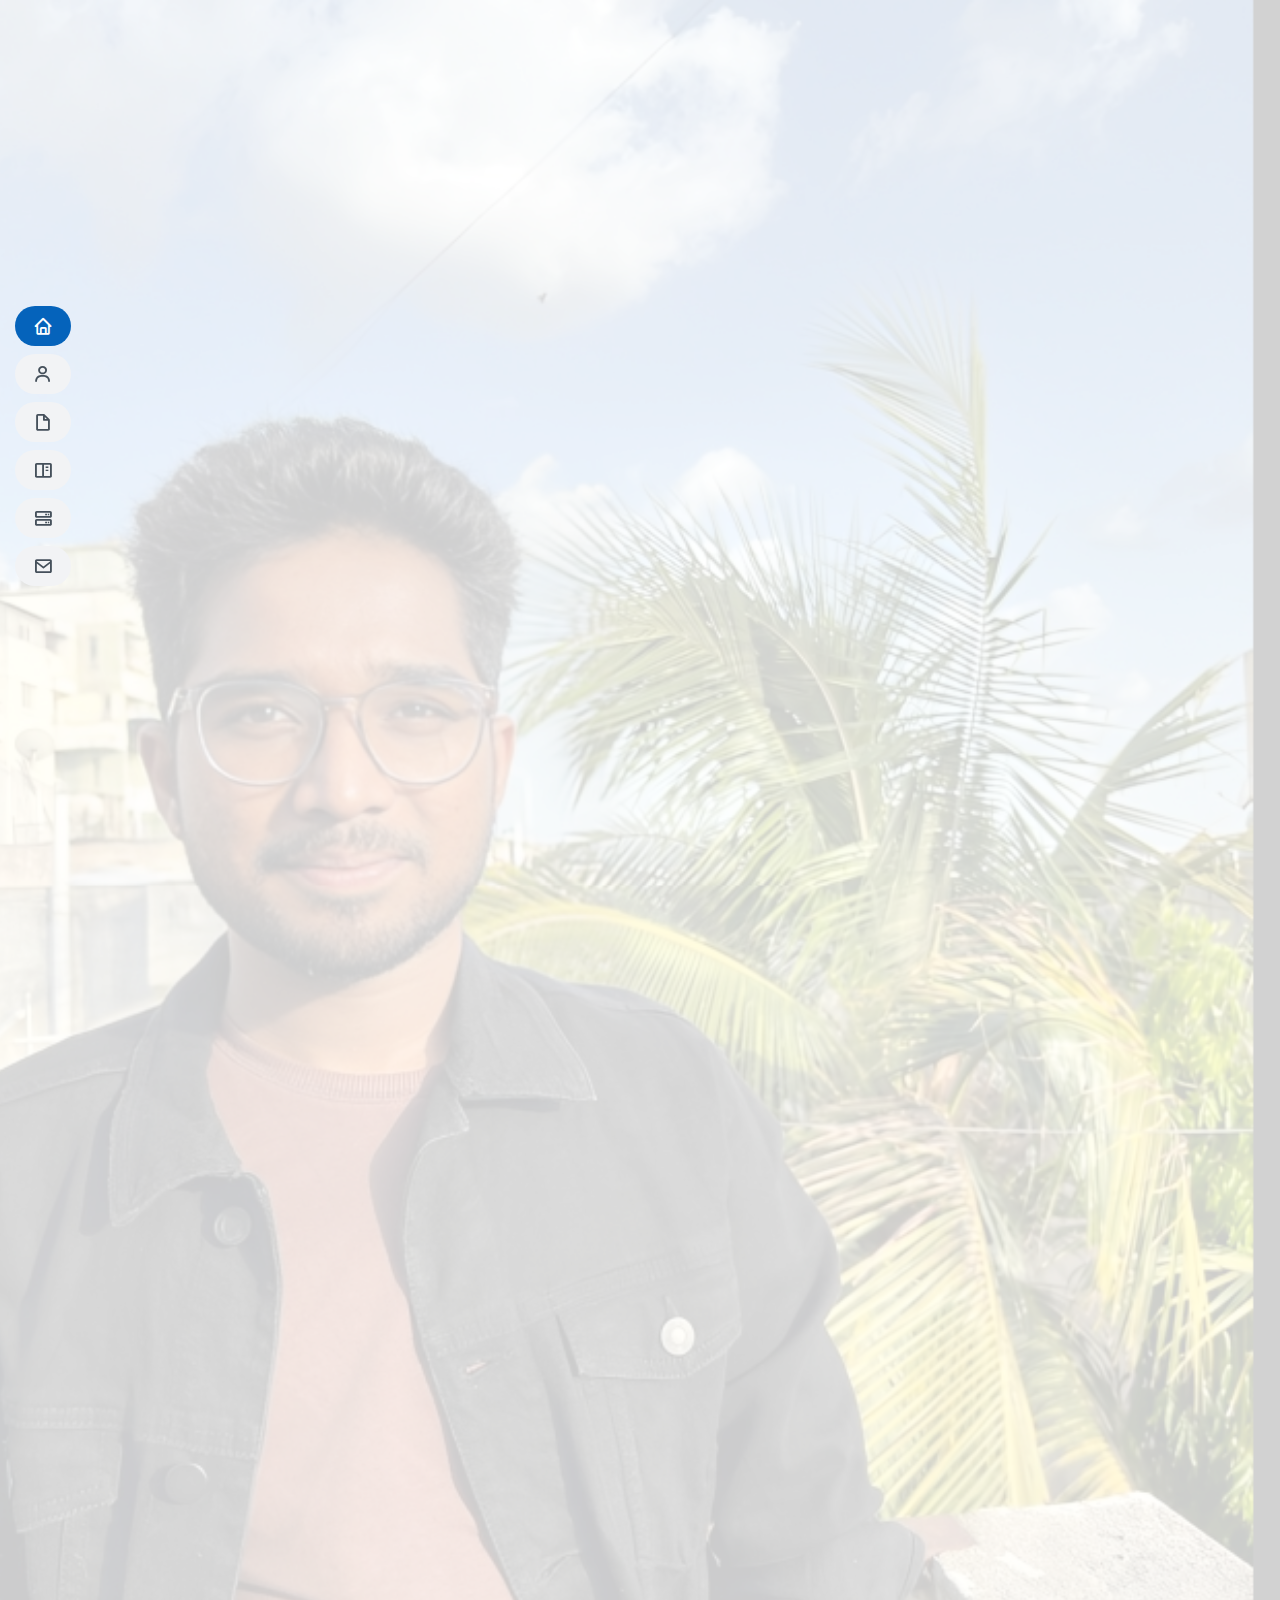
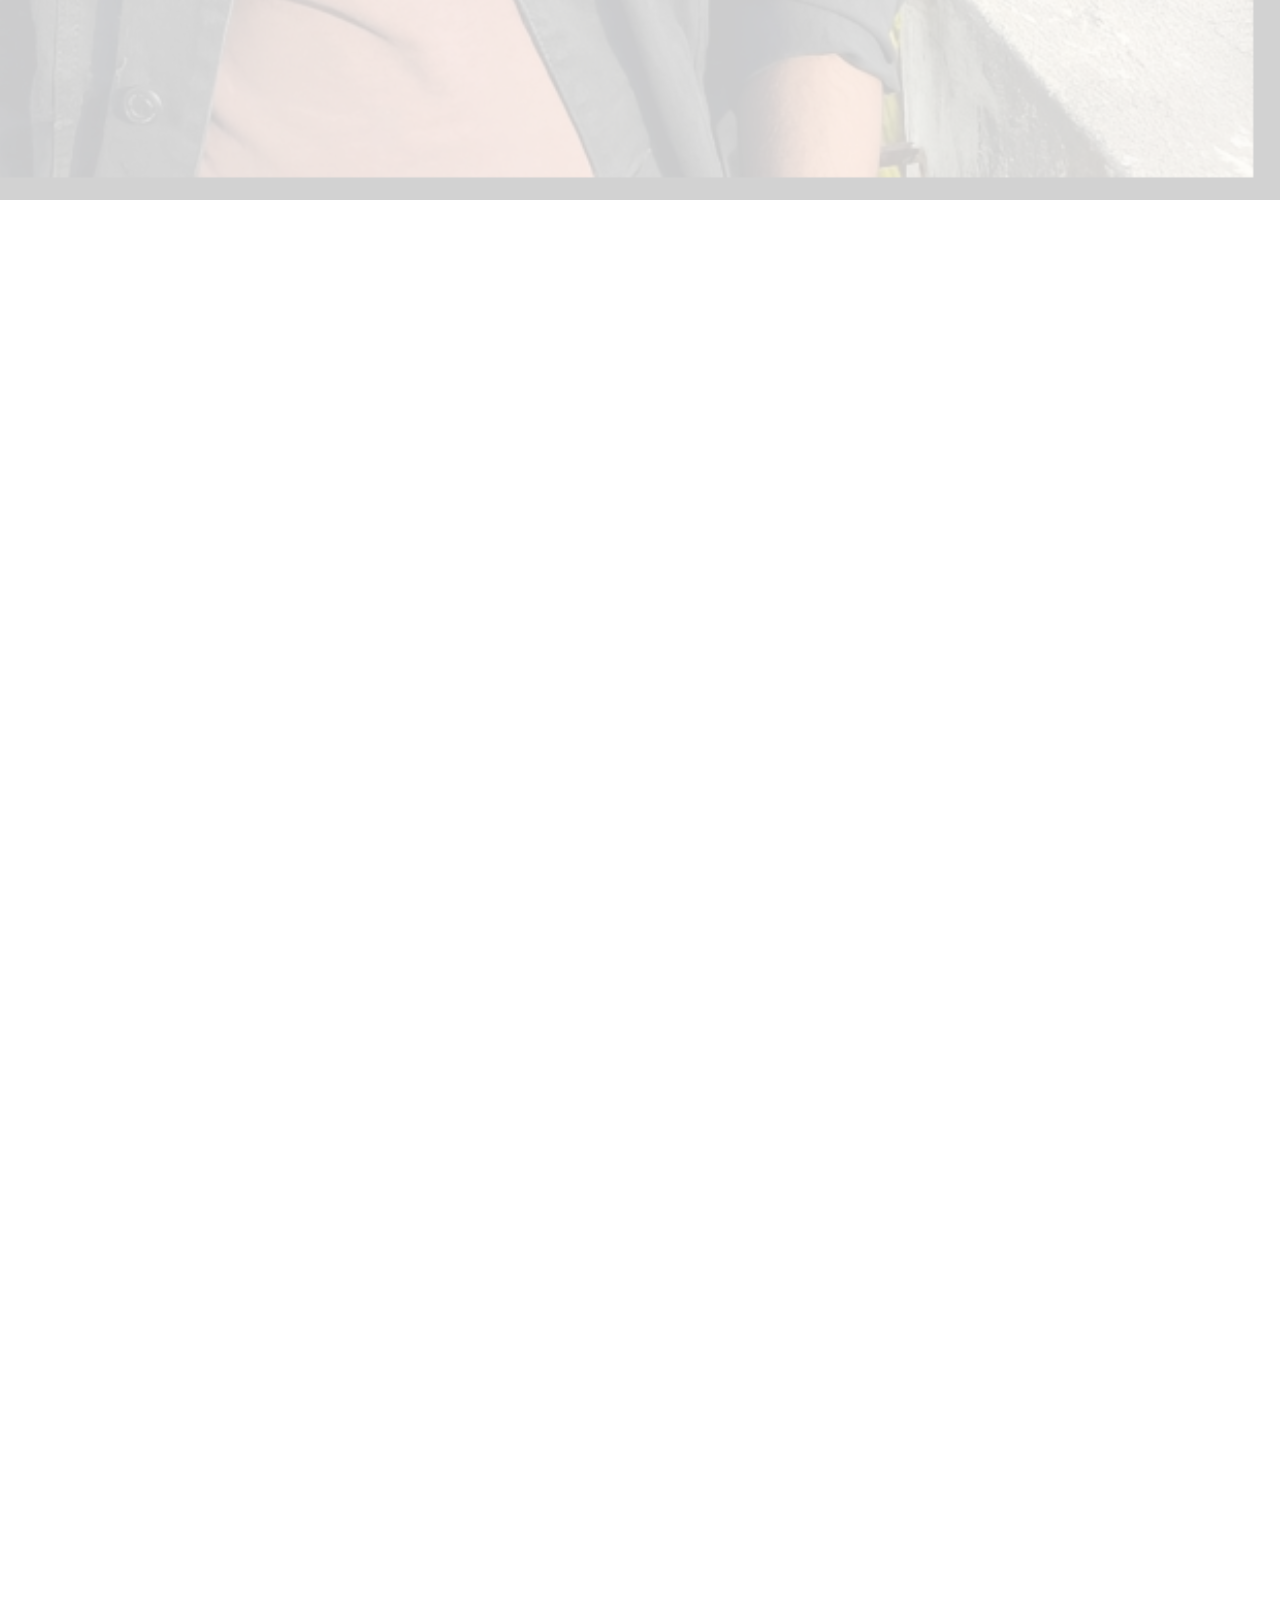
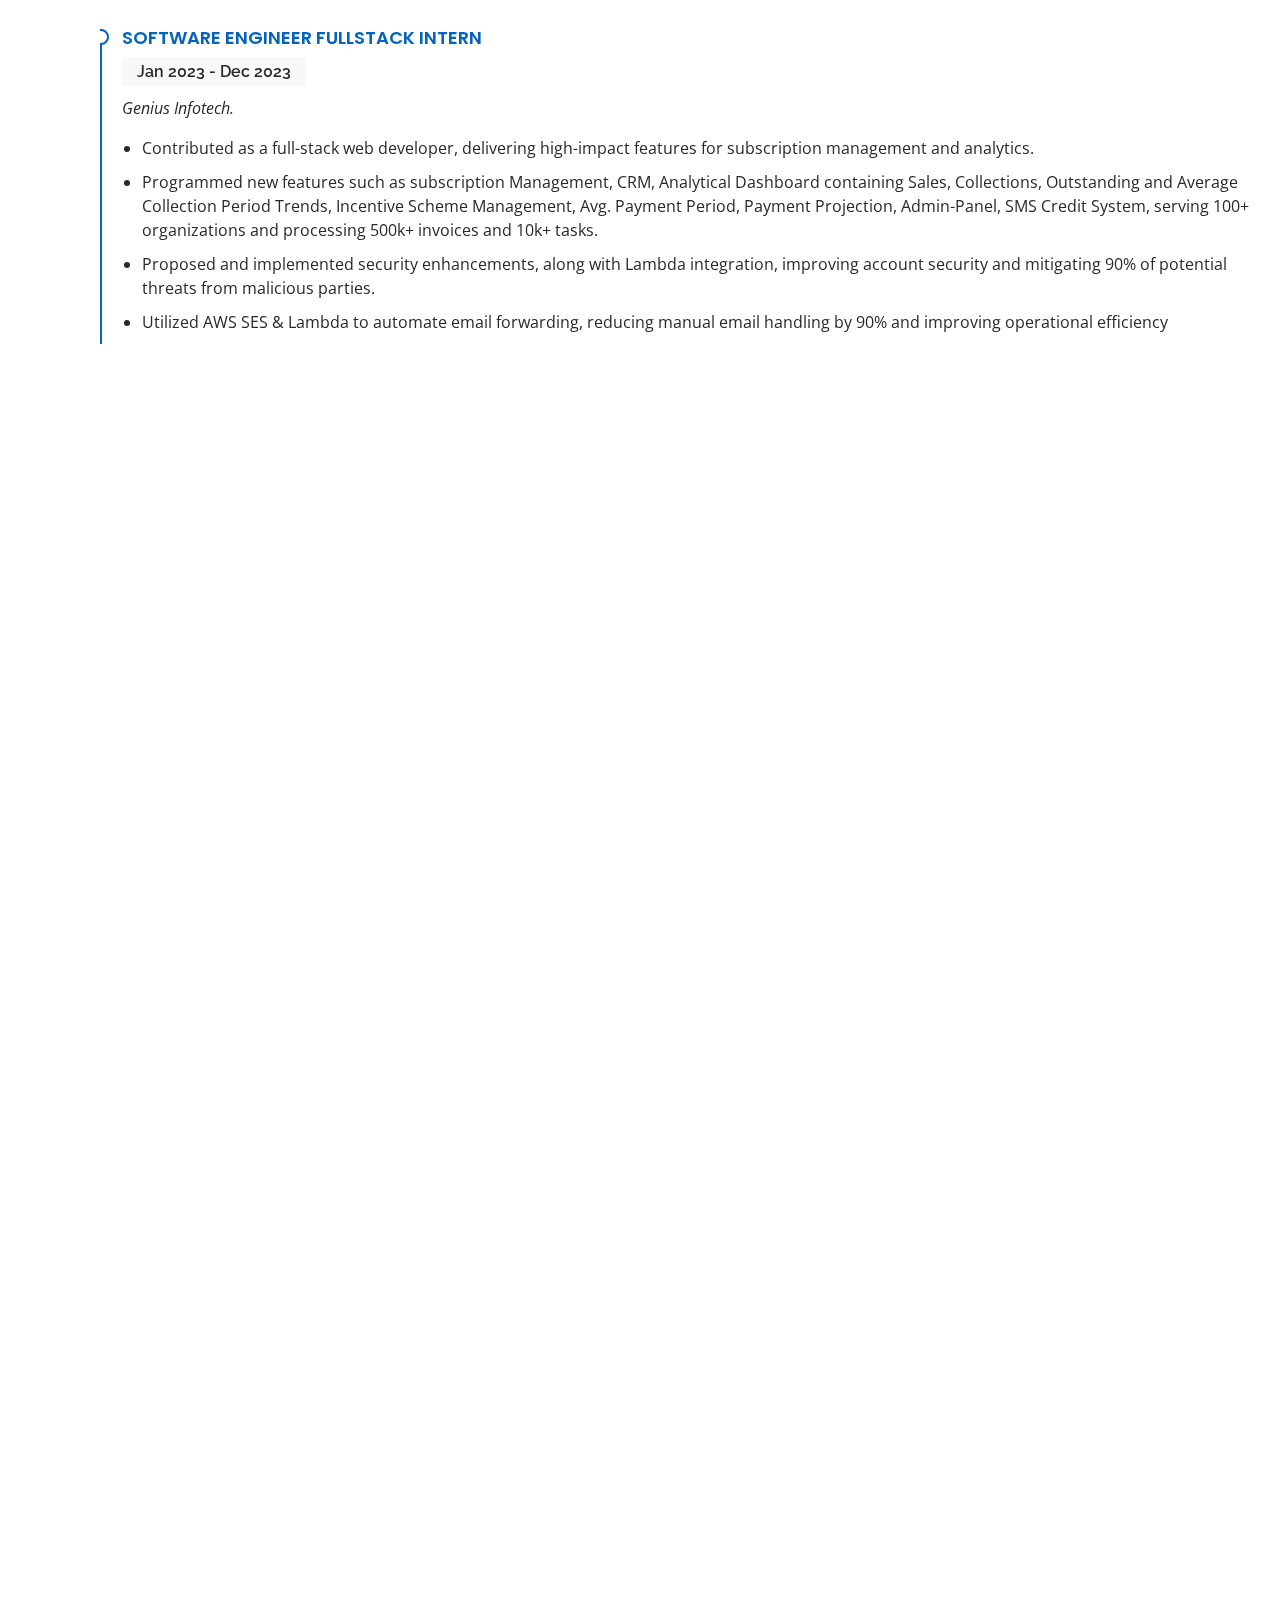
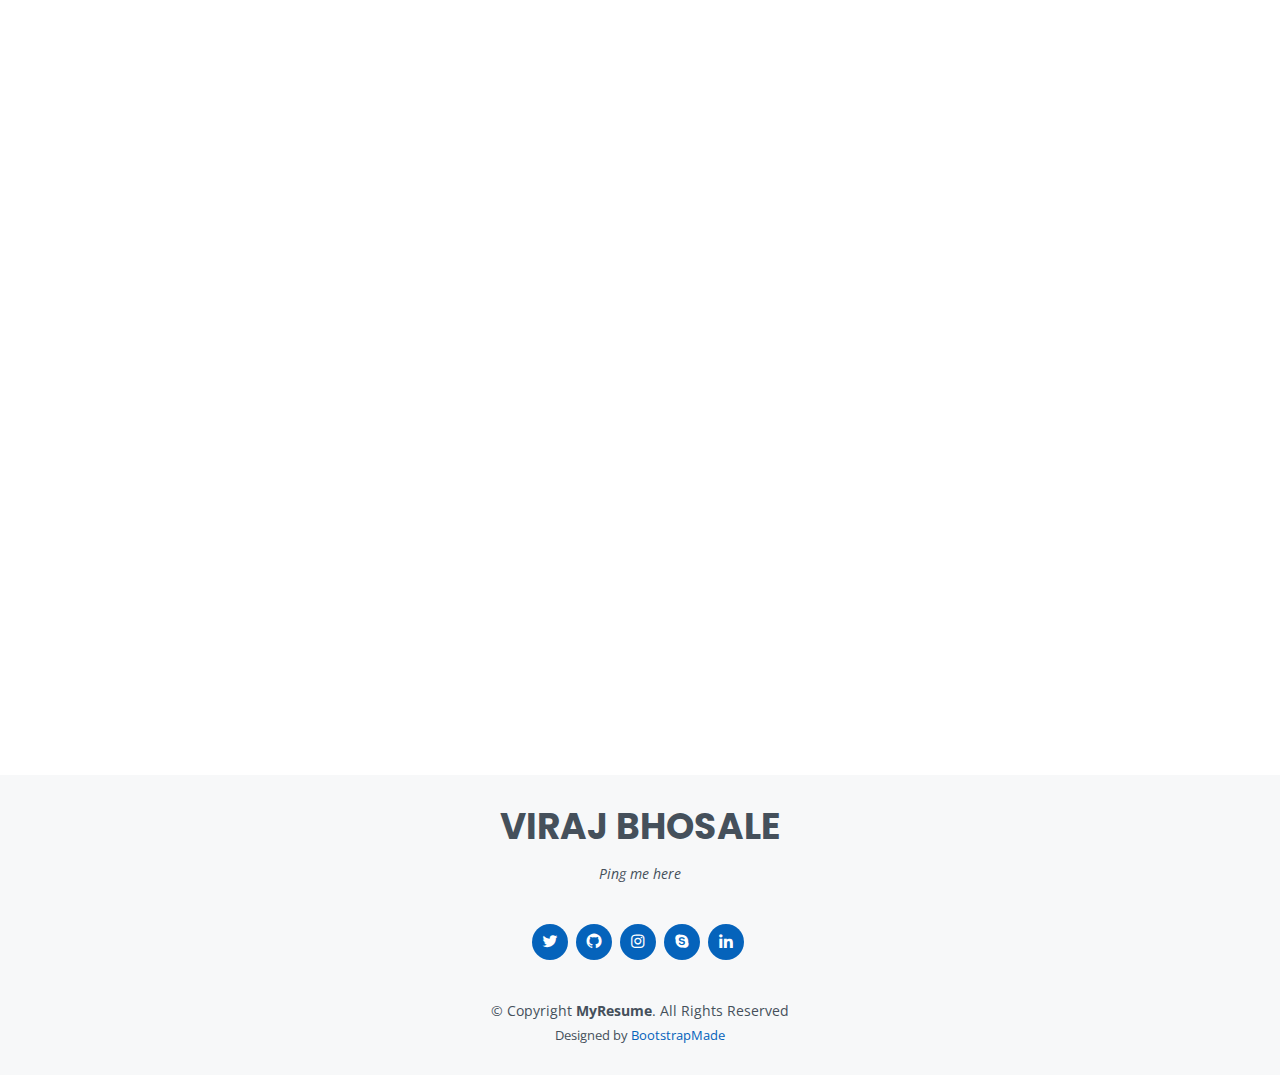
<file: index.html>
<!DOCTYPE html>
<html lang="en">

<head>
  <meta charset="utf-8">
  <meta content="width=device-width, initial-scale=1.0" name="viewport">

  <title>MyResume Bootstrap Template - Index</title>
  <meta content="" name="description">
  <meta content="" name="keywords">

  <!-- Favicons -->
  <link href="assets/img/favicon.png" rel="icon">
  <link href="assets/img/apple-touch-icon.png" rel="apple-touch-icon">

  <!-- Google Fonts -->
  <link href="https://fonts.googleapis.com/css?family=Open+Sans:300,300i,400,400i,600,600i,700,700i|Raleway:300,300i,400,400i,500,500i,600,600i,700,700i|Poppins:300,300i,400,400i,500,500i,600,600i,700,700i" rel="stylesheet">

  <!-- Vendor CSS Files -->
  <link href="assets/vendor/aos/aos.css" rel="stylesheet">
  <link href="assets/vendor/bootstrap/css/bootstrap.min.css" rel="stylesheet">
  <link href="assets/vendor/bootstrap-icons/bootstrap-icons.css" rel="stylesheet">
  <link href="assets/vendor/boxicons/css/boxicons.min.css" rel="stylesheet">
  <link href="assets/vendor/glightbox/css/glightbox.min.css" rel="stylesheet">
  <link href="assets/vendor/swiper/swiper-bundle.min.css" rel="stylesheet">

  <!-- Template Main CSS File -->
  <link href="assets/css/style.css" rel="stylesheet">
</head>

<body>

  <!-- ======= Mobile nav toggle button ======= -->
  <!-- <button type="button" class="mobile-nav-toggle d-xl-none"><i class="bi bi-list mobile-nav-toggle"></i></button> -->
  <i class="bi bi-list mobile-nav-toggle d-lg-none"></i>
  <!-- ======= Header ======= -->
  <header id="header" class="d-flex flex-column justify-content-center">

    <nav id="navbar" class="navbar nav-menu">
      <ul>
        <li><a href="#hero" class="nav-link scrollto active"><i class="bx bx-home"></i> <span>Home</span></a></li>
        <li><a href="#about" class="nav-link scrollto"><i class="bx bx-user"></i> <span>About</span></a></li>
        <li><a href=" https://docs.google.com/document/d/1xojGpf3RhXXmURHF3DByNMfXYeotV8hy/edit?usp=sharing&ouid=104722623887426251642&rtpof=true&sd=true
          " class="nav-link scrollto"><i class="bx bx-file-blank"></i> <span>Resume</span></a></li>
        <li><a href="#portfolio" class="nav-link scrollto"><i class="bx bx-book-content"></i> <span>Portfolio</span></a></li>
        <li><a href="#services" class="nav-link scrollto"><i class="bx bx-server"></i> <span>Services</span></a></li>
        <li><a href="#contact" class="nav-link scrollto"><i class="bx bx-envelope"></i> <span>Contact</span></a></li>
      </ul>
    </nav><!-- .nav-menu -->

  </header><!-- End Header -->

  <!-- ======= Hero Section ======= -->
  <section id="hero" class="d-flex flex-column justify-content-center">
    <div class="container" data-aos="zoom-in" data-aos-delay="100">
      <h1>VIRAJ BHOSALE</h1>
      <p>I'm <span class="typed" data-typed-items="Software Developer"></span></p>
      <div class="social-links">
        <a href="#" class="twitter"><i class="bx bxl-twitter"></i></a>
        <a href="https://github.com/virajraje1" class="Github"><i class="bx bxl-github"></i></a>
        <a href="#" class="instagram"><i class="bx bxl-instagram"></i></a>
        <a href="#" class="google-plus"><i class="bx bxl-skype"></i></a>
        <a href="https://www.linkedin.com/in/viraj-bhosale-84017b204/" class="linkedin"><i class="bx bxl-linkedin"></i></a>
      </div>
    </div>
  </section><!-- End Hero -->

  <main id="main">

    <!-- ======= About Section ======= -->
    <section id="about" class="about">
      <div class="container" data-aos="fade-up">

        <div class="section-title">
          <h2>About</h2>
          <p>I'm Software Developer</p>
        </div>

        <div class="row">
          <div class="col-lg-4">
            <img src="assets\img\23.jpg" class="img-fluid" alt="">
          </div>
          <div class="col-lg-8 pt-4 pt-lg-0 content">
            <h3>Software Developer &amp; MERN Developer.</h3>
            <p class="fst-italic">
              I'm a Software Developer with 1+ years of Work Experience. 
            </p>
            <div class="row">
              <div class="col-lg-6">
                <ul>
                  <li><i class="bi bi-chevron-right"></i> <strong>Phone:</strong> <span>+91-8605641632</span></li>
                  <li><i class="bi bi-chevron-right"></i> <strong>City:</strong> <span>Bangalore, India</span></li>
                </ul>
              </div>
              <div class="col-lg-6">
                <ul>
                  <li><i class="bi bi-chevron-right"></i> <strong>Degree:</strong> <span>Bachelor in Computer Application(BCA)</span></li>
                  <li><i class="bi bi-chevron-right"></i> <strong>PhEmailone:</strong> <span>Bhosaleviraj23@gmail.com</span></li>
                </ul>
              </div>
            </div>
            <p>
             I am a T-shaped learner who loves to build stuff, analyze why it is built, and automate repeated tasks. Experience in a wide range of SaaS and project management methodologies with production experience in building and testing
software applications.     
          </div>
        </div>

      </div>
    </section><!-- End About Section -->

    <!-- ======= Facts Section ======= -->
    <section id="facts" class="facts">
      <div class="container" data-aos="fade-up">

        <div class="section-title">
          <h2>Projects</h2>
          <p>My Projects</p>
        </div>

        <div class="row">

          <div class="col-lg-3 col-md-6">
            <div class="count-box">
              <i class="bi bi-emoji-smile"></i>
              <span data-purecounter-start="0" data-purecounter-end="20" data-purecounter-duration="1" class="purecounter"></span>
              <p></p>
            </div>
          </div>

          <div class="col-lg-3 col-md-6 mt-5 mt-md-0">
            <div class="count-box">
              <i class="bi bi-journal-richtext"></i>
              <span data-purecounter-start="0" data-purecounter-end="30" data-purecounter-duration="1" class="purecounter"></span>
              <p>Projects</p>
            </div>
          </div>
      </div>
    </section><!-- End Facts Section -->

    <!-- ======= Skills Section ======= -->
    <section id="skills" class="skills section-bg">
      <div class="container" data-aos="fade-up">

        <div class="section-title">
          <h2>Skills</h2>
          <p>My Skills Sets</p>
        </div>

        <div class="row skills-content">

          <div class="col-lg-6">

            <div class="progress">
              <span class="skill">Python <i class="val">85%</i></span>
              <div class="progress-bar-wrap">
                <div class="progress-bar" role="progressbar" aria-valuenow="100" aria-valuemin="0" aria-valuemax="100"></div>
              </div>
            </div>

            <div class="progress">
              <span class="skill">JavaScript <i class="val">75%</i></span>
              <div class="progress-bar-wrap">
                <div class="progress-bar" role="progressbar" aria-valuenow="100" aria-valuemin="0" aria-valuemax="100"></div>
              </div>
            </div>

            <div class="progress">
              <span class="skill">C <i class="val">90%</i></span>
              <div class="progress-bar-wrap">
                <div class="progress-bar" role="progressbar" aria-valuenow="90" aria-valuemin="0" aria-valuemax="100"></div>
              </div>
            </div>

            <div class="progress">
              <span class="skill">C++ <i class="val">75%</i></span>
              <div class="progress-bar-wrap">
                <div class="progress-bar" role="progressbar" aria-valuenow="75" aria-valuemin="0" aria-valuemax="100"></div>
              </div>
            </div>

            <div class="progress">
              <span class="skill">React.js<i class="val">75%</i></span>
              <div class="progress-bar-wrap">
                <div class="progress-bar" role="progressbar" aria-valuenow="75" aria-valuemin="0" aria-valuemax="100"></div>
              </div>
            </div>

            <div class="progress">
              <span class="skill">TypeScript <i class="val">75%</i></span>
              <div class="progress-bar-wrap">
                <div class="progress-bar" role="progressbar" aria-valuenow="75" aria-valuemin="0" aria-valuemax="100"></div>
              </div>
            </div>

            <div class="progress">
              <span class="skill">PostgreSQL <i class="val">75%</i></span>
              <div class="progress-bar-wrap">
                <div class="progress-bar" role="progressbar" aria-valuenow="75" aria-valuemin="0" aria-valuemax="100"></div>
              </div>
            </div>

          </div>

          <div class="col-lg-6">

            <div class="progress">
              <span class="skill">Java <i class="val">75%</i></span>
              <div class="progress-bar-wrap">
                <div class="progress-bar" role="progressbar" aria-valuenow="75" aria-valuemin="0" aria-valuemax="100"></div>
              </div>
            </div> 

            <div class="progress">
              <span class="skill">Node.js <i class="val">80%</i></span>
              <div class="progress-bar-wrap">
                <div class="progress-bar" role="progressbar" aria-valuenow="80" aria-valuemin="0" aria-valuemax="100"></div>
              </div>
            </div>

            <div class="progress">
              <span class="skill">Angular JS <i class="val">90%</i></span>
              <div class="progress-bar-wrap">
                <div class="progress-bar" role="progressbar" aria-valuenow="90" aria-valuemin="0" aria-valuemax="100"></div>
              </div>
            </div>

            <div class="progress">
              <span class="skill">Docker <i class="val">75%</i></span>
              <div class="progress-bar-wrap">
                <div class="progress-bar" role="progressbar" aria-valuenow="75" aria-valuemin="0" aria-valuemax="100"></div>
              </div>
            </div>

            <div class="progress">
              <span class="skill">Kubernetes <i class="val">75%</i></span>
              <div class="progress-bar-wrap">
                <div class="progress-bar" role="progressbar" aria-valuenow="75" aria-valuemin="0" aria-valuemax="100"></div>
              </div>
            </div>

            <div class="progress">
              <span class="skill">Redux <i class="val">75%</i></span>
              <div class="progress-bar-wrap">
                <div class="progress-bar" role="progressbar" aria-valuenow="75" aria-valuemin="0" aria-valuemax="100"></div>
              </div>
            </div>

            <div class="progress">
              <span class="skill">HTML <i class="val">55%</i></span>
              <div class="progress-bar-wrap">
                <div class="progress-bar" role="progressbar" aria-valuenow="55" aria-valuemin="0" aria-valuemax="100"></div>
              </div>
            </div>

          </div>

        </div>

      </div>
    </section><!-- End Skills Section -->

    <!-- ======= Resume Section ======= -->
    <section id="resume" class="resume">
      <div class="container" data-aos="fade-up">

        <div class="section-title">
          <h2>Resume</h2>
          <p>"Passionate Developer and Creative Problem Solver"
            </p>
        </div>

        <div class="row">
          <div class="col-lg-6">
            <h3 class="resume-title">Sumary</h3>
            <div class="resume-item pb-0">
              <h4>VIRAJ BHOSALE</h4>
              <p><em>Seeking a challenging position in a dynamic organization with 1+ years of experience where I can utilize my knowledge and experience to a larger extent for organizational development and my career growth.</em></p>
              <ul>
                <li>Countryside Layout bangalore</li>
                <li>(+91) 8605641632</li>
                <li>Bhosaleviraj23@gmail.com</li>
              </ul>
            </div>

            <h3 class="resume-title">Education</h3>
            <div class="resume-item">
              <h4>Bachelor of Computer Application(BCA)</h4>
              <h5>2022</h5>
              <p><em>Punyashlok Ahilyadevi Holkar Solapur University</em></p>
            </div>
          </div>
          <div class="col-lg-6">
            <h3 class="resume-title">Experience</h3>
            <div class="resume-item">
              <h4>Software Engineer</h4>
              <h5>Jun 2024 - Dec 2024</h5>
              <p><em>STOILD Pvt Ltd.</em></p>
              <ul>
                <li>Developed the design of an AI-driven resume analysis tool, enhancing candidate-job matching accuracy by 40% and
reducing the average review time from 15 minutes to just 5 minutes.</li>
                <li>Integrated AI models with web applications to automate resume analysis, utilizing React for dynamic user interactions
and Node.js for seamless back-end API integration, enhancing system responsiveness by 75%.</li>
                <li>Built RESTful APIs to connect AI models with front-end systems, ensuring real-time CV analysis and job
recommendation delivery, reducing processing time by 80%.</li>
                <li>Enhanced front-end features that provide users with interactive job suggestions based on AI analysis, improving user
engagement rates by 65% through intuitive design and real-time feedback.
</li>
                <li>Deployed machine learning models for CV parsing and skill matching using Python and TensorFlow, increasing model
prediction accuracy by 90% and streamlining candidate-job alignment.
</li>
              </ul>
            </div>
            <div class="resume-item">
              <h4>Opensource Contribution</h4>
              <h5>Jan 2024 - May 2024</h5>
              <p><em>SPOTUBE.</em></p>
              <ul>
                <li>Research and reworked modern payment processing flow, which boosts the user experience and reduces complexity,
allowing the third-party gateway to be easily integrated with spotube.</li>
                <li>Merged multiple coupons constructs in checkout, which helps in increasing new user acquisition. </li>
                <li>Diagnosed and resolved a critical issue in Spotube’s authentication system that caused login failures for phone numbers
starting with ’9,’ enhancing system reliability and ensuring a seamless user experience.</li>
              </ul>
            </div>
          </div>
        </div>

      </div>

       <div class="resume-item">
              <h4>Software Engineer Fullstack Intern</h4>
              <h5>Jan 2023 - Dec 2023</h5>
              <p><em>Genius Infotech.</em></p>
              <ul>
                <li>Contributed as a full-stack web developer, delivering high-impact features for subscription management and analytics.</li>
                <li>Programmed new features such as subscription Management, CRM, Analytical Dashboard containing Sales, Collections,
Outstanding and Average Collection Period Trends, Incentive Scheme Management, Avg. Payment Period, Payment
Projection, Admin-Panel, SMS Credit System, serving 100+ organizations and processing 500k+ invoices and 10k+
tasks. </li>
                <li>Proposed and implemented security enhancements, along with Lambda integration, improving account security and
mitigating 90% of potential threats from malicious parties.
</li>
                          <li>Utilized AWS SES & Lambda to automate email forwarding, reducing manual email handling by 90% and improving
operational efficiency
</li>
              </ul>
            </div>
          </div>
        </div>

      </div>
    </section><!-- End Resume Section -->

    <!-- ======= Portfolio Section ======= -->
    <section id="portfolio" class="portfolio section-bg">
      <div class="container" data-aos="fade-up">

        <div class="section-title">
          <h2>PROJECTS</h2>
        </div>

        <div class="row">
          <div class="col-lg-12 d-flex justify-content-center" data-aos="fade-up" data-aos-delay="100">
            <ul id="portfolio-flters">
              <li data-filter="*" class="filter-active">All</li>
              <li data-filter=".filter-app">App</li>
              <li data-filter=".filter-card">Card</li>
              <li data-filter=".filter-web">Web</li>
            </ul>
          </div>
        </div>

        <div class="row portfolio-container" data-aos="fade-up" data-aos-delay="200">

          <div class="col-lg-4 col-md-6 portfolio-item filter-app">
            <div class="portfolio-wrap">
              <img src="assets/img/portfolio/portfolio-1.jpg" class="img-fluid" alt="">
              <div class="portfolio-info">
                <h4>Number-plate-Detection Machine Learning Project</h4>
                <p>App</p>
                <div class="portfolio-links">
                  <a href="assets/img/portfolio/portfolio-1.jpg" data-gallery="portfolioGallery" class="portfolio-lightbox" title="Detail"><i class="bx bx-plus"></i></a>
                  <a href="portfolio-details.html" class="portfolio-details-lightbox" data-glightbox="type: external" title="Portfolio Details"><i class="bx bx-link"></i></a>
                </div>
              </div>
            </div>
          </div>

          <div class="col-lg-4 col-md-6 portfolio-item filter-web">
            <div class="portfolio-wrap">
              <img src="assets/img/portfolio/portfolio-2.jpg" class="img-fluid" alt="">
              <div class="portfolio-info">
                <h4>Web 3</h4>
                <p>Web</p>
                <div class="portfolio-links">
                  <a href="assets/img/portfolio/portfolio-2.jpg" data-gallery="portfolioGallery" class="portfolio-lightbox" title="Web 3"><i class="bx bx-plus"></i></a>
                  <a href="portfolio-details.html" class="portfolio-details-lightbox" data-glightbox="type: external" title="Portfolio Details"><i class="bx bx-link"></i></a>
                </div>
              </div>
            </div>
          </div>

          <div class="col-lg-4 col-md-6 portfolio-item filter-app">
            <div class="portfolio-wrap">
              <img src="assets/img/portfolio/portfolio-3.jpg" class="img-fluid" alt="">
              <div class="portfolio-info">
                <h4>App 2</h4>
                <p>App</p>
                <div class="portfolio-links">
                  <a href="assets/img/portfolio/portfolio-3.jpg" data-gallery="portfolioGallery" class="portfolio-lightbox" title="App 2"><i class="bx bx-plus"></i></a>
                  <a href="portfolio-details.html" class="portfolio-details-lightbox" data-glightbox="type: external" title="Portfolio Details"><i class="bx bx-link"></i></a>
                </div>
              </div>
            </div>
          </div>

          <div class="col-lg-4 col-md-6 portfolio-item filter-card">
            <div class="portfolio-wrap">
              <img src="assets/img/portfolio/portfolio-4.jpg" class="img-fluid" alt="">
              <div class="portfolio-info">
                <h4>Card 2</h4>
                <p>Card</p>
                <div class="portfolio-links">
                  <a href="assets/img/portfolio/portfolio-4.jpg" data-gallery="portfolioGallery" class="portfolio-lightbox" title="Card 2"><i class="bx bx-plus"></i></a>
                  <a href="portfolio-details.html" class="portfolio-details-lightbox" data-glightbox="type: external" title="Portfolio Details"><i class="bx bx-link"></i></a>
                </div>
              </div>
            </div>
          </div>

          <div class="col-lg-4 col-md-6 portfolio-item filter-web">
            <div class="portfolio-wrap">
              <img src="assets/img/portfolio/portfolio-5.jpg" class="img-fluid" alt="">
              <div class="portfolio-info">
                <h4>Web 2</h4>
                <p>Web</p>
                <div class="portfolio-links">
                  <a href="assets/img/portfolio/portfolio-5.jpg" data-gallery="portfolioGallery" class="portfolio-lightbox" title="Web 2"><i class="bx bx-plus"></i></a>
                  <a href="portfolio-details.html" class="portfolio-details-lightbox" data-glightbox="type: external" title="Portfolio Details"><i class="bx bx-link"></i></a>
                </div>
              </div>
            </div>
          </div>

          <div class="col-lg-4 col-md-6 portfolio-item filter-app">
            <div class="portfolio-wrap">
              <img src="assets/img/portfolio/portfolio-6.jpg" class="img-fluid" alt="">
              <div class="portfolio-info">
                <h4>App 3</h4>
                <p>App</p>
                <div class="portfolio-links">
                  <a href="assets/img/portfolio/portfolio-6.jpg" data-gallery="portfolioGallery" class="portfolio-lightbox" title="App 3"><i class="bx bx-plus"></i></a>
                  <a href="portfolio-details.html" class="portfolio-details-lightbox" data-glightbox="type: external" title="Portfolio Details"><i class="bx bx-link"></i></a>
                </div>
              </div>
            </div>
          </div>

          <div class="col-lg-4 col-md-6 portfolio-item filter-card">
            <div class="portfolio-wrap">
              <img src="assets/img/portfolio/portfolio-7.jpg" class="img-fluid" alt="">
              <div class="portfolio-info">
                <h4>Card 1</h4>
                <p>Card</p>
                <div class="portfolio-links">
                  <a href="assets/img/portfolio/portfolio-7.jpg" data-gallery="portfolioGallery" class="portfolio-lightbox" title="Card 1"><i class="bx bx-plus"></i></a>
                  <a href="portfolio-details.html" class="portfolio-details-lightbox" data-glightbox="type: external" title="Portfolio Details"><i class="bx bx-link"></i></a>
                </div>
              </div>
            </div>
          </div>

          <div class="col-lg-4 col-md-6 portfolio-item filter-card">
            <div class="portfolio-wrap">
              <img src="assets/img/portfolio/portfolio-8.jpg" class="img-fluid" alt="">
              <div class="portfolio-info">
                <h4>Card 3</h4>
                <p>Card</p>
                <div class="portfolio-links">
                  <a href="assets/img/portfolio/portfolio-8.jpg" data-gallery="portfolioGallery" class="portfolio-lightbox" title="Card 3"><i class="bx bx-plus"></i></a>
                  <a href="portfolio-details.html" class="portfolio-details-lightbox" data-glightbox="type: external" title="Portfolio Details"><i class="bx bx-link"></i></a>
                </div>
              </div>
            </div>
          </div>

          <div class="col-lg-4 col-md-6 portfolio-item filter-web">
            <div class="portfolio-wrap">
              <img src="assets/img/portfolio/portfolio-9.jpg" class="img-fluid" alt="">
              <div class="portfolio-info">
                <h4>Web 3</h4>
                <p>Web</p>
                <div class="portfolio-links">
                  <a href="assets/img/portfolio/portfolio-9.jpg" data-gallery="portfolioGallery" class="portfolio-lightbox" title="Web 3"><i class="bx bx-plus"></i></a>
                  <a href="portfolio-details.html" class="portfolio-details-lightbox" data-glightbox="type: external" title="Portfolio Details"><i class="bx bx-link"></i></a>
                </div>
              </div>
            </div>
          </div>

        </div>

      </div>
    </section><!-- End Portfolio Section -->

    

    <!-- ======= Contact Section ======= -->
    <section id="contact" class="contact">
      <div class="container" data-aos="fade-up">

        <div class="section-title">
          <h2>Contact</h2>
        </div>

        <div class="row mt-1">

          <div class="col-lg-4">
            <div class="info">
              <div class="address">
                <i class="bi bi-geo-alt"></i>
                <h4>Location:</h4>
                <p>Solapur Maharashtra, India</p>
              </div>

              <div class="email">
                <i class="bi bi-envelope"></i>
                <h4>Email:</h4>
                <p>Bhosaleviraj23</p>
              </div>

              <div class="phone">
                <i class="bi bi-phone"></i>
                <h4>Call:</h4>
                <p>+91-8605641632</p>
              </div>

            </div>

          </div>

          <div class="col-lg-8 mt-5 mt-lg-0">

            <form action="forms/contact.php" method="post" role="form" class="php-email-form">
              <div class="row">
                <div class="col-md-6 form-group">
                  <input type="text" name="name" class="form-control" id="name" placeholder="Your Name" required>
                </div>
                <div class="col-md-6 form-group mt-3 mt-md-0">
                  <input type="email" class="form-control" name="email" id="email" placeholder="Your Email" required>
                </div>
              </div>
              <div class="form-group mt-3">
                <input type="text" class="form-control" name="subject" id="subject" placeholder="Subject" required>
              </div>
              <div class="form-group mt-3">
                <textarea class="form-control" name="message" rows="5" placeholder="Message" required></textarea>
              </div>
              <div class="my-3">
                <div class="loading">Loading</div>
                <div class="error-message"></div>
                <div class="sent-message">Your message has been sent. Thank you!</div>
              </div>
              <div class="text-center"><button type="submit">Send Message</button></div>
            </form>

          </div>

        </div>

      </div>
    </section><!-- End Contact Section -->

  </main><!-- End #main -->

  <!-- ======= Footer ======= -->
  <footer id="footer">
    <div class="container">
      <h3>VIRAJ BHOSALE</h3>
      <p>Ping me here</p>
      <div class="social-links">
        <a href="#" class="twitter"><i class="bx bxl-twitter"></i></a>
        <a href="https://github.com/virajraje1" class="Github"><i class="bx bxl-github"></i></a>
        <a href="#" class="instagram"><i class="bx bxl-instagram"></i></a>
        <a href="#" class="google-plus"><i class="bx bxl-skype"></i></a>
        <a href="https://www.linkedin.com/in/viraj-bhosale-84017b204/" class="linkedin"><i class="bx bxl-linkedin"></i></a>
      </div>
      <div class="copyright">
        &copy; Copyright <strong><span>MyResume</span></strong>. All Rights Reserved
      </div>
      <div class="credits">
        <!-- All the links in the footer should remain intact. -->
        <!-- You can delete the links only if you purchased the pro version. -->
        <!-- Licensing information: [license-url] -->
        <!-- Purchase the pro version with working PHP/AJAX contact form: https://bootstrapmade.com/free-html-bootstrap-template-my-resume/ -->
        Designed by <a href="https://bootstrapmade.com/">BootstrapMade</a>
      </div>
    </div>
  </footer><!-- End Footer -->

  <div id="preloader"></div>
  <a href="#" class="back-to-top d-flex align-items-center justify-content-center"><i class="bi bi-arrow-up-short"></i></a>

  <!-- Vendor JS Files -->
  <script src="assets/vendor/purecounter/purecounter_vanilla.js"></script>
  <script src="assets/vendor/aos/aos.js"></script>
  <script src="assets/vendor/bootstrap/js/bootstrap.bundle.min.js"></script>
  <script src="assets/vendor/glightbox/js/glightbox.min.js"></script>
  <script src="assets/vendor/isotope-layout/isotope.pkgd.min.js"></script>
  <script src="assets/vendor/swiper/swiper-bundle.min.js"></script>
  <script src="assets/vendor/typed.js/typed.umd.js"></script>
  <script src="assets/vendor/waypoints/noframework.waypoints.js"></script>
  <script src="assets/vendor/php-email-form/validate.js"></script>

  <!-- Template Main JS File -->
  <script src="assets/js/main.js"></script>

</body>

</html>
</file>
<file: assets/css/style.css>
/**
* Template Name: MyResume
* Updated: Jul 27 2023 with Bootstrap v5.3.1
* Template URL: https://bootstrapmade.com/free-html-bootstrap-template-my-resume/
* Author: BootstrapMade.com
* License: https://bootstrapmade.com/license/
*/

/*--------------------------------------------------------------
# General
--------------------------------------------------------------*/
body {
  font-family: "Open Sans", sans-serif;
  color: #272829;
}

a {
  color: #0563bb;
  text-decoration: none;
}

a:hover {
  color: #067ded;
  text-decoration: none;
}

h1,
h2,
h3,
h4,
h5,
h6 {
  font-family: "Raleway", sans-serif;
}

/*--------------------------------------------------------------
# Back to top button
--------------------------------------------------------------*/
.back-to-top {
  position: fixed;
  visibility: hidden;
  opacity: 0;
  right: 15px;
  bottom: 15px;
  z-index: 996;
  background: #0563bb;
  width: 40px;
  height: 40px;
  border-radius: 50px;
  transition: all 0.4s;
}

.back-to-top i {
  font-size: 28px;
  color: #fff;
  line-height: 0;
}

.back-to-top:hover {
  background: #0678e3;
  color: #fff;
}

.back-to-top.active {
  visibility: visible;
  opacity: 1;
}

/*--------------------------------------------------------------
# Preloader
--------------------------------------------------------------*/
#preloader {
  position: fixed;
  top: 0;
  left: 0;
  right: 0;
  bottom: 0;
  z-index: 9999;
  overflow: hidden;
  background: #fff;
}

#preloader:before {
  content: "";
  position: fixed;
  top: calc(50% - 30px);
  left: calc(50% - 30px);
  border: 6px solid #0563bb;
  border-top-color: #fff;
  border-bottom-color: #fff;
  border-radius: 50%;
  width: 60px;
  height: 60px;
  animation: animate-preloader 1s linear infinite;
}

@keyframes animate-preloader {
  0% {
    transform: rotate(0deg);
  }

  100% {
    transform: rotate(360deg);
  }
}

/*--------------------------------------------------------------
# Disable aos animation delay on mobile devices
--------------------------------------------------------------*/
@media screen and (max-width: 768px) {
  [data-aos-delay] {
    transition-delay: 0 !important;
  }
}

/*--------------------------------------------------------------
# Header
--------------------------------------------------------------*/
#header {
  position: fixed;
  top: 0;
  left: 0;
  bottom: 0;
  z-index: 9997;
  transition: all 0.5s;
  padding: 15px;
  overflow-y: auto;
}

@media (max-width: 991px) {
  #header {
    width: 300px;
    background: #fff;
    border-right: 1px solid #e6e9ec;
    left: -300px;
  }
}

@media (min-width: 991px) {
  #main {
    margin-left: 100px;
  }
}

/*--------------------------------------------------------------
# Navigation Menu
--------------------------------------------------------------*/
/**
* Desktop Navigation 
*/
.nav-menu {
  padding: 0;
  display: block;
}

.nav-menu * {
  margin: 0;
  padding: 0;
  list-style: none;
}

.nav-menu>ul>li {
  position: relative;
  white-space: nowrap;
}

.nav-menu a,
.nav-menu a:focus {
  display: flex;
  align-items: center;
  color: #45505b;
  padding: 10px 18px;
  margin-bottom: 8px;
  transition: 0.3s;
  font-size: 15px;
  border-radius: 50px;
  background: #f2f3f5;
  height: 100%;
  width: 100%;
  overflow: hidden;
  transition: 0.3s;
}

.nav-menu a i,
.nav-menu a:focus i {
  font-size: 20px;
}

.nav-menu a span,
.nav-menu a:focus span {
  padding: 0 5px 0 7px;
  color: #45505b;
}

@media (min-width: 992px) {

  .nav-menu a,
  .nav-menu a:focus {
    width: 56px;
  }

  .nav-menu a span,
  .nav-menu a:focus span {
    display: none;
    color: #fff;
  }
}

.nav-menu a:hover,
.nav-menu .active,
.nav-menu .active:focus,
.nav-menu li:hover>a {
  color: #fff;
  background: #0563bb;
}

.nav-menu a:hover span,
.nav-menu .active span,
.nav-menu .active:focus span,
.nav-menu li:hover>a span {
  color: #fff;
}

.nav-menu a:hover,
.nav-menu li:hover>a {
  width: 100%;
  color: #fff;
}

.nav-menu a:hover span,
.nav-menu li:hover>a span {
  display: block;
}

/**
* Mobile Navigation 
*/
.mobile-nav-toggle {
  position: fixed;
  right: 10px;
  top: 10px;
  z-index: 9998;
  border: 0;
  background: none;
  font-size: 28px;
  transition: all 0.4s;
  outline: none !important;
  line-height: 0;
  cursor: pointer;
  border-radius: 50px;
  padding: 5px;
}

.mobile-nav-toggle i {
  color: #45505b;
}

.mobile-nav-active {
  overflow: hidden;
}

.mobile-nav-active #header {
  left: 0;
}

.mobile-nav-active .mobile-nav-toggle {
  color: #fff;
  background-color: #0563bb;
}

/*--------------------------------------------------------------
# Hero Section
--------------------------------------------------------------*/
#hero {
  width: 100%;
  height: 200vh;
  background: url("../img/hero-bg.jpg") top right no-repeat;
  background-size: cover;
  position: relative;
}

@media (min-width: 992px) {
  #hero {
    padding-left: 160px;
  }
}

#hero:before {
  content: "";
  background: rgba(255, 255, 255, 0.8);
  position: absolute;
  bottom: 0;
  top: 0;
  left: 0;
  right: 0;
}

#hero h1 {
  margin: 0;
  font-size: 64px;
  font-weight: 700;
  line-height: 56px;
  color: #45505b;
}


#hero p {
  color: #45505b;
  margin: 15px 0 0 0;
  font-size: 26px;
  font-family: "Poppins", sans-serif;
}

#hero p span {
  color: #0563bb;
  letter-spacing: 1px;
}

#hero .social-links {
  margin-top: 30px;
}

#hero .social-links a {
  font-size: 24px;
  display: inline-block;
  color: #45505b;
  line-height: 1;
  margin-right: 20px;
  transition: 0.3s;
}

#hero .social-links a:hover {
  color: #0563bb;
}

@media (max-width: 992px) {
  #hero {
    text-align: center;
  }

  #hero h1 {
    font-size: 32px;
    line-height: 36px;
  }

  #hero p {
    margin-top: 10px;
    font-size: 20px;
    line-height: 24px;
  }
}

/*--------------------------------------------------------------
# Sections General
--------------------------------------------------------------*/
section {
  padding: 60px 0;
  overflow: hidden;
}

.section-title {
  text-align: center;
  padding-bottom: 30px;
}

.section-title h2 {
  font-size: 32px;
  font-weight: bold;
  text-transform: uppercase;
  margin-bottom: 20px;
  padding-bottom: 20px;
  position: relative;
  color: #45505b;
}

.section-title h2::before {
  content: "";
  position: absolute;
  display: block;
  width: 120px;
  height: 1px;
  background: #ddd;
  bottom: 1px;
  left: calc(50% - 60px);
}

.section-title h2::after {
  content: "";
  position: absolute;
  display: block;
  width: 40px;
  height: 3px;
  background: #0563bb;
  bottom: 0;
  left: calc(50% - 20px);
}

.section-title p {
  margin-bottom: 0;
}

/*--------------------------------------------------------------
# About
--------------------------------------------------------------*/
.about .content h3 {
  font-weight: 700;
  font-size: 26px;
  color: #728394;
}

.about .content ul {
  list-style: none;
  padding: 0;
}

.about .content ul li {
  margin-bottom: 20px;
  display: flex;
  align-items: center;
}

.about .content ul strong {
  margin-right: 10px;
}

.about .content ul i {
  font-size: 16px;
  margin-right: 5px;
  color: #0563bb;
  line-height: 0;
}

.about .content p:last-child {
  margin-bottom: 0;
}

/*--------------------------------------------------------------
# Facts
--------------------------------------------------------------*/
.facts .count-box {
  padding: 30px 30px 25px 30px;
  margin-top: 30px;
  width: 100%;
  position: relative;
  text-align: center;
  background: #fff;
}

.facts .count-box i {
  position: absolute;
  top: -25px;
  left: 50%;
  transform: translateX(-50%);
  font-size: 24px;
  background: #0563bb;
  color: #fff;
  border-radius: 50px;
  display: inline-flex;
  align-items: center;
  justify-content: center;
  width: 48px;
  height: 48px;
}

.facts .count-box span {
  font-size: 36px;
  display: block;
  font-weight: 600;
  color: #011426;
}

.facts .count-box p {
  padding: 0;
  margin: 0;
  font-family: "Raleway", sans-serif;
  font-size: 14px;
}

/*--------------------------------------------------------------
# Akills
--------------------------------------------------------------*/
.skills .progress {
  height: 60px;
  display: block;
  background: none;
  border-radius: 0;
}

.skills .progress .skill {
  padding: 10px 0;
  margin: 0;
  text-transform: uppercase;
  display: block;
  font-weight: 600;
  font-family: "Poppins", sans-serif;
  color: #45505b;
}

.skills .progress .skill .val {
  float: right;
  font-style: normal;
}

.skills .progress-bar-wrap {
  background: #f2f3f5;
}

.skills .progress-bar {
  width: 1px;
  height: 10px;
  transition: 0.9s;
  background-color: #0563bb;
}

/*--------------------------------------------------------------
# Resume
--------------------------------------------------------------*/
.resume .resume-title {
  font-size: 26px;
  font-weight: 700;
  margin-top: 20px;
  margin-bottom: 20px;
  color: #45505b;
}

.resume .resume-item {
  padding: 0 0 20px 20px;
  margin-top: -2px;
  border-left: 2px solid #0563bb;
  position: relative;
}

.resume .resume-item h4 {
  line-height: 18px;
  font-size: 18px;
  font-weight: 600;
  text-transform: uppercase;
  font-family: "Poppins", sans-serif;
  color: #0563bb;
  margin-bottom: 10px;
}

.resume .resume-item h5 {
  font-size: 16px;
  background: #f7f8f9;
  padding: 5px 15px;
  display: inline-block;
  font-weight: 600;
  margin-bottom: 10px;
}

.resume .resume-item ul {
  padding-left: 20px;
}

.resume .resume-item ul li {
  padding-bottom: 10px;
}

.resume .resume-item:last-child {
  padding-bottom: 0;
}

.resume .resume-item::before {
  content: "";
  position: absolute;
  width: 16px;
  height: 16px;
  border-radius: 50px;
  left: -9px;
  top: 0;
  background: #fff;
  border: 2px solid #0563bb;
}

/*--------------------------------------------------------------
# Portfolio
--------------------------------------------------------------*/
.portfolio .portfolio-item {
  margin-bottom: 30px;
}

.portfolio #portfolio-flters {
  padding: 0;
  margin: 0 auto 25px auto;
  list-style: none;
  text-align: center;
  background: #fff;
  border-radius: 50px;
  padding: 2px 15px;
}

.portfolio #portfolio-flters li {
  cursor: pointer;
  display: inline-block;
  padding: 10px 15px;
  font-size: 14px;
  font-weight: 600;
  line-height: 1;
  text-transform: uppercase;
  color: #272829;
  margin-bottom: 5px;
  transition: all 0.3s ease-in-out;
}

.portfolio #portfolio-flters li:hover,
.portfolio #portfolio-flters li.filter-active {
  color: #0563bb;
}

.portfolio #portfolio-flters li:last-child {
  margin-right: 0;
}

.portfolio .portfolio-wrap {
  transition: 0.3s;
  position: relative;
  overflow: hidden;
  z-index: 1;
  background: rgba(69, 80, 91, 0.8);
}

.portfolio .portfolio-wrap::before {
  content: "";
  background: rgba(255, 255, 255, 0.7);
  position: absolute;
  left: 30px;
  right: 30px;
  top: 30px;
  bottom: 30px;
  transition: all ease-in-out 0.3s;
  z-index: 2;
  opacity: 0;
}

.portfolio .portfolio-wrap .portfolio-info {
  opacity: 0;
  position: absolute;
  top: 0;
  left: 0;
  right: 0;
  bottom: 0;
  text-align: center;
  z-index: 3;
  transition: all ease-in-out 0.3s;
  display: flex;
  flex-direction: column;
  justify-content: center;
  align-items: center;
}

.portfolio .portfolio-wrap .portfolio-info::before {
  display: block;
  content: "";
  width: 48px;
  height: 48px;
  position: absolute;
  top: 35px;
  left: 35px;
  border-top: 3px solid #d7dce1;
  border-left: 3px solid #d7dce1;
  transition: all 0.5s ease 0s;
  z-index: 9994;
}

.portfolio .portfolio-wrap .portfolio-info::after {
  display: block;
  content: "";
  width: 48px;
  height: 48px;
  position: absolute;
  bottom: 35px;
  right: 35px;
  border-bottom: 3px solid #d7dce1;
  border-right: 3px solid #d7dce1;
  transition: all 0.5s ease 0s;
  z-index: 9994;
}

.portfolio .portfolio-wrap .portfolio-info h4 {
  font-size: 20px;
  color: #45505b;
  font-weight: 600;
}

.portfolio .portfolio-wrap .portfolio-info p {
  color: #45505b;
  font-size: 14px;
  text-transform: uppercase;
  padding: 0;
  margin: 0;
}

.portfolio .portfolio-wrap .portfolio-links {
  text-align: center;
  z-index: 4;
}

.portfolio .portfolio-wrap .portfolio-links a {
  color: #45505b;
  margin: 0 2px;
  font-size: 28px;
  display: inline-block;
  transition: 0.3s;
}

.portfolio .portfolio-wrap .portfolio-links a:hover {
  color: #148af9;
}

.portfolio .portfolio-wrap:hover::before {
  top: 0;
  left: 0;
  right: 0;
  bottom: 0;
  opacity: 1;
}

.portfolio .portfolio-wrap:hover .portfolio-info {
  opacity: 1;
}

.portfolio .portfolio-wrap:hover .portfolio-info::before {
  top: 15px;
  left: 15px;
}

.portfolio .portfolio-wrap:hover .portfolio-info::after {
  bottom: 15px;
  right: 15px;
}

/*--------------------------------------------------------------
# Portfolio Details
--------------------------------------------------------------*/
.portfolio-details {
  padding-top: 40px;
}

.portfolio-details .portfolio-details-slider img {
  width: 100%;
}

.portfolio-details .portfolio-details-slider .swiper-pagination {
  margin-top: 20px;
  position: relative;
}

.portfolio-details .portfolio-details-slider .swiper-pagination .swiper-pagination-bullet {
  width: 12px;
  height: 12px;
  background-color: #fff;
  opacity: 1;
  border: 1px solid #0563bb;
}

.portfolio-details .portfolio-details-slider .swiper-pagination .swiper-pagination-bullet-active {
  background-color: #0563bb;
}

.portfolio-details .portfolio-info {
  padding: 30px;
  box-shadow: 0px 0 30px rgba(69, 80, 91, 0.08);
}

.portfolio-details .portfolio-info h3 {
  font-size: 22px;
  font-weight: 700;
  margin-bottom: 20px;
  padding-bottom: 20px;
  border-bottom: 1px solid #eee;
}

.portfolio-details .portfolio-info ul {
  list-style: none;
  padding: 0;
  font-size: 15px;
}

.portfolio-details .portfolio-info ul li+li {
  margin-top: 10px;
}

.portfolio-details .portfolio-description {
  padding-top: 30px;
}

.portfolio-details .portfolio-description h2 {
  font-size: 26px;
  font-weight: 700;
  margin-bottom: 20px;
}

.portfolio-details .portfolio-description p {
  padding: 0;
}

/*--------------------------------------------------------------
# Contact
--------------------------------------------------------------*/
.contact .info {
  width: 100%;
  background: #fff;
}

.contact .info i {
  font-size: 20px;
  color: #0563bb;
  float: left;
  width: 44px;
  height: 44px;
  background: #eef7ff;
  display: flex;
  justify-content: center;
  align-items: center;
  border-radius: 50px;
  transition: all 0.3s ease-in-out;
}

.contact .info h4 {
  padding: 0 0 0 60px;
  font-size: 22px;
  font-weight: 600;
  margin-bottom: 5px;
  color: #45505b;
}

.contact .info p {
  padding: 0 0 0 60px;
  margin-bottom: 0;
  font-size: 14px;
  color: #728394;
}

.contact .info .email,
.contact .info .phone {
  margin-top: 40px;
}

.contact .info .email:hover i,
.contact .info .address:hover i,
.contact .info .phone:hover i {
  background: #0563bb;
  color: #fff;
}

.contact .php-email-form {
  width: 100%;
  background: #fff;
}

.contact .php-email-form .form-group {
  padding-bottom: 8px;
}

.contact .php-email-form .error-message {
  display: none;
  color: #fff;
  background: #ed3c0d;
  text-align: left;
  padding: 15px;
  font-weight: 600;
}

.contact .php-email-form .error-message br+br {
  margin-top: 25px;
}

.contact .php-email-form .sent-message {
  display: none;
  color: #fff;
  background: #18d26e;
  text-align: center;
  padding: 15px;
  font-weight: 600;
}

.contact .php-email-form .loading {
  display: none;
  background: #fff;
  text-align: center;
  padding: 15px;
}

.contact .php-email-form .loading:before {
  content: "";
  display: inline-block;
  border-radius: 50%;
  width: 24px;
  height: 24px;
  margin: 0 10px -6px 0;
  border: 3px solid #18d26e;
  border-top-color: #eee;
  animation: animate-loading 1s linear infinite;
}

.contact .php-email-form input,
.contact .php-email-form textarea {
  border-radius: 4px;
  box-shadow: none;
  font-size: 14px;
}

.contact .php-email-form input[type=text],
.contact .php-email-form input[type=email] {
  height: 44px;
}

.contact .php-email-form textarea {
  padding: 10px 12px;
}

.contact .php-email-form button[type=submit] {
  background: #0563bb;
  border: 0;
  padding: 10px 35px;
  color: #fff;
  transition: 0.4s;
  border-radius: 50px;
}

.contact .php-email-form button[type=submit]:hover {
  background: #0678e3;
}

@keyframes animate-loading {
  0% {
    transform: rotate(0deg);
  }

  100% {
    transform: rotate(360deg);
  }
}

/*--------------------------------------------------------------
# Footer
--------------------------------------------------------------*/
#footer {
  background: #f7f8f9;
  color: #45505b;
  font-size: 14px;
  text-align: center;
  padding: 30px 0;
}

#footer h3 {
  font-size: 36px;
  font-weight: 700;
  position: relative;
  font-family: "Poppins", sans-serif;
  padding: 0;
  margin: 0 0 15px 0;
}

#footer p {
  font-size: 15;
  font-style: italic;
  padding: 0;
  margin: 0 0 40px 0;
}

#footer .social-links {
  margin: 0 0 40px 0;
}

#footer .social-links a {
  font-size: 18px;
  display: inline-block;
  background: #0563bb;
  color: #fff;
  line-height: 1;
  padding: 8px 0;
  margin-right: 4px;
  border-radius: 50%;
  text-align: center;
  width: 36px;
  height: 36px;
  transition: 0.3s;
}

#footer .social-links a:hover {
  background: #0678e3;
  color: #fff;
  text-decoration: none;
}

#footer .copyright {
  margin: 0 0 5px 0;
}

#footer .credits {
  font-size: 13px;
}
</file>
